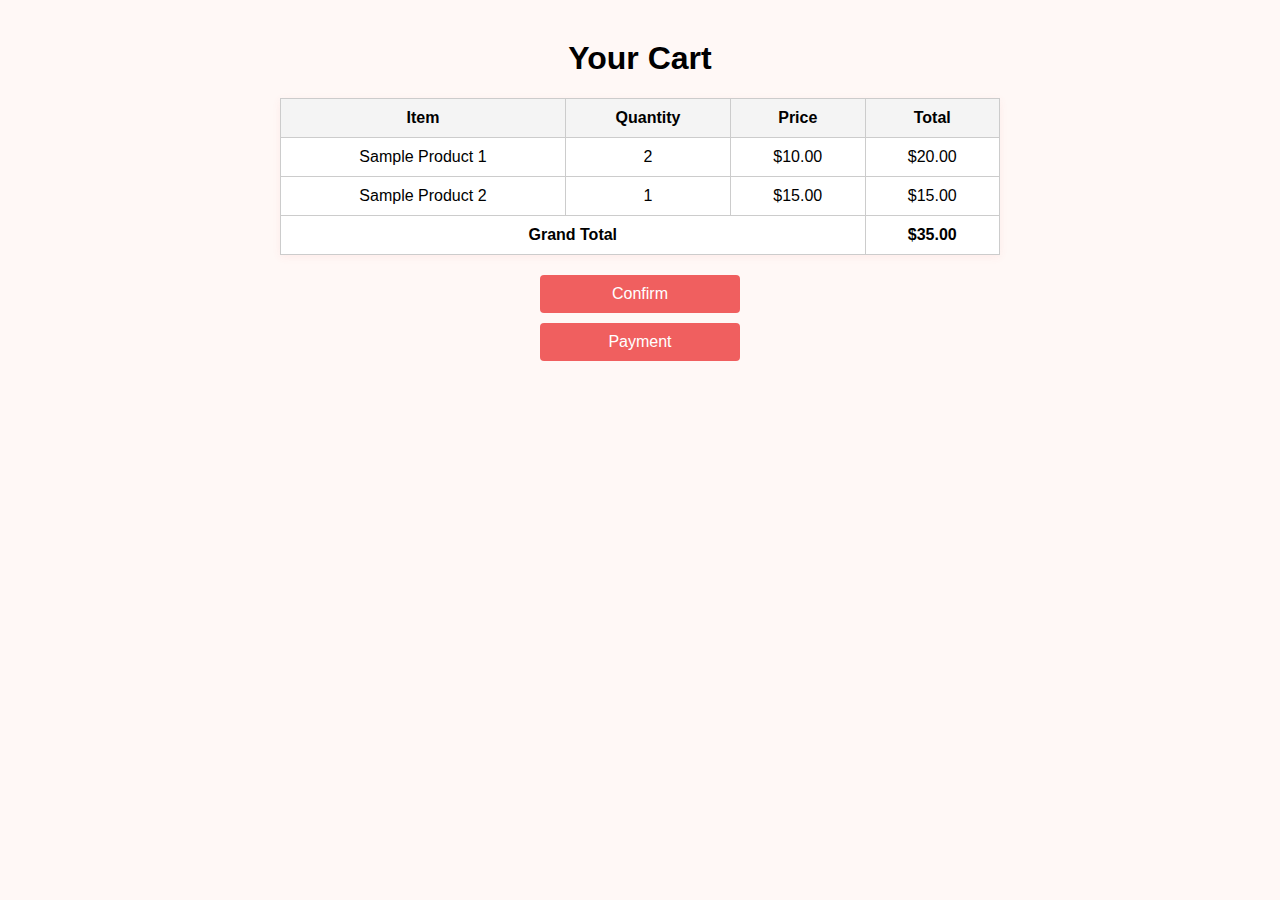
<file: frontend/cart.html>
<!DOCTYPE html>
<html lang="en">
<head>
    <meta charset="UTF-8">
    <title>View Cart</title>
    <style>
        body {
            font-family: Arial, sans-serif;
            margin: 40px;
            background: #fff8f6; /* Soft background, adjust as needed */
        }
        h1 { text-align: center; }
        table {
            width: 60%;
            margin: 0 auto 20px auto;
            border-collapse: collapse;
            box-shadow: 0 2px 8px rgba(240,95,95,0.08);
            background: #fff;
        }
        th, td {
            border: 1px solid #ccc;
            padding: 10px;
            text-align: center;
        }
        th { background: #f4f4f4; }
        .cart-btn {
            display: block;
            margin: 10px auto;
            padding: 10px 30px;
            background: #f05f5f;
            color: #fff;
            border: none;
            border-radius: 4px;
            cursor: pointer;
            font-size: 16px;
            width: 200px;
        }
        .cart-btn:hover { background: #d94c4c; }
    </style>
</head>
<body>
    <h1>Your Cart</h1>
    <table>
        <thead>
            <tr>
                <th>Item</th>
                <th>Quantity</th>
                <th>Price</th>
                <th>Total</th>
            </tr>
        </thead>
        <tbody>
            <tr>
                <td>Sample Product 1</td>
                <td>2</td>
                <td>$10.00</td>
                <td>$20.00</td>
            </tr>
            <tr>
                <td>Sample Product 2</td>
                <td>1</td>
                <td>$15.00</td>
                <td>$15.00</td>
            </tr>
        </tbody>
        <tfoot>
            <tr>
                <td colspan="3"><strong>Grand Total</strong></td>
                <td><strong>$35.00</strong></td>
            </tr>
        </tfoot>
    </table>
    <button class="cart-btn">Confirm</button>
    <button class="cart-btn">Payment
</file>
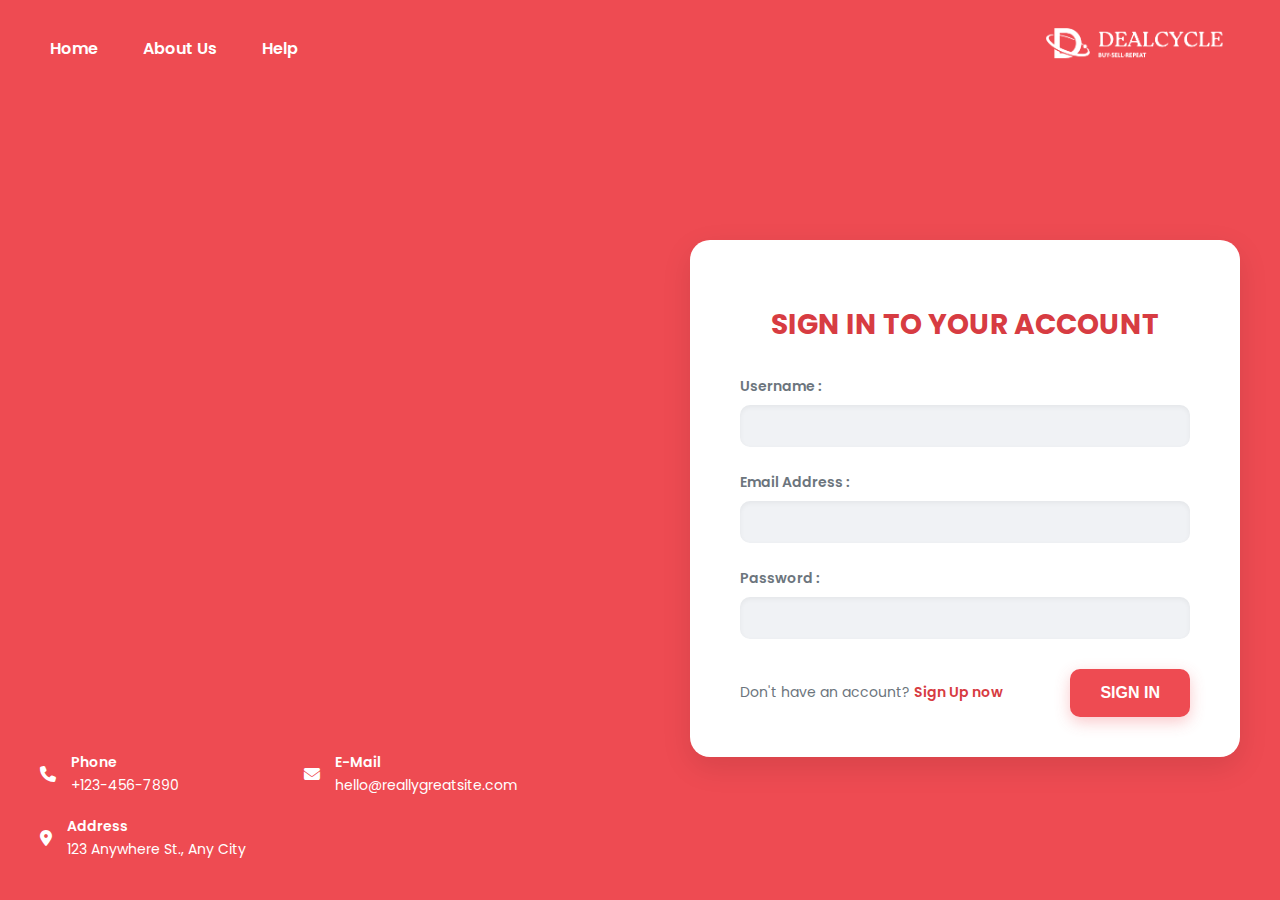
<file: frontend/Signin.html>
<!DOCTYPE html>
<html lang="en">
<head>
    <meta charset="UTF-8">
    <meta name="viewport" content="width=device-width, initial-scale=1.0">
    <title>DealCycle - Sign In</title>
    <link rel="stylesheet" href="https://cdnjs.cloudflare.com/ajax/libs/font-awesome/6.7.2/css/all.min.css" integrity="sha512-Evv84Mr4kqVGRNSgIGL/F/aIDqQb7xQ2vcrdIwxfjThSH8CSR7PBEakCr51Ck+w+/U6swU2Im1vVX0SVk9ABhg==" crossorigin="anonymous" referrerpolicy="no-referrer" />
    <link rel="stylesheet" href="style.css">
</head>
<body>
    <div class="container">
        <header class="header">
            <nav class="nav-links">
                <!-- <a href="#" class="sale-tag">SALE!</a> -->
                <a href="#">Home</a>
                <a href="#">About Us</a>
                <a href="#">Help</a>
            </nav>
            <div class="logo">
                <img src="Deal Cycle logo.png" alt="DealCycle Logo"> </div>
        </header>

        <main class="main-content">
            <div class="login-card">
                <h2>SIGN IN TO YOUR ACCOUNT</h2>
                <form>
                    <div class="form-group">
                        <label for="username">Username :</label>
                        <input type="text" id="username" name="username">
                    </div>
                    <div class="form-group">
                        <label for="email">Email Address :</label>
                        <input type="email" id="email" name="email">
                    </div>
                    <div class="form-group">
                        <label for="password">Password :</label>
                        <input type="password" id="password" name="password">
                    </div>
                    <div class="form-actions">
                        <p>Don't have an account? <a href="index copy.html">Sign Up now</a></p>
                        <button type="submit">SIGN IN</button>
                    </div>
                </form>
            </div>

            <div class="contact-info">
                <div class="contact-item">
                    <span>
         <i class="fa-solid fa-phone"></i>
                    </span>
                    <div>
                        <p class="label">Phone</p>
                        <p>+123-456-7890</p>
                    </div>
                </div>
                <div class="contact-item">
                    <span>
                <i class="fa-solid fa-envelope"></i>
                    </span>
                    <div>
                        <p class="label">E-Mail</p>
                        <p>hello@reallygreatsite.com</p>
                    </div>
                </div>
                
                <div class="contact-item">
                    <span>
 <i class="fa-solid fa-location-dot"></i>
                    </span>
                    <div>
                        <p class="label">Address</p>
                        <p>123 Anywhere St., Any City</p>
                    </div>
                </div>
            </div>
        </main>
    </div>
    <script src="script.js"></script>
</body>
</html>
</file>
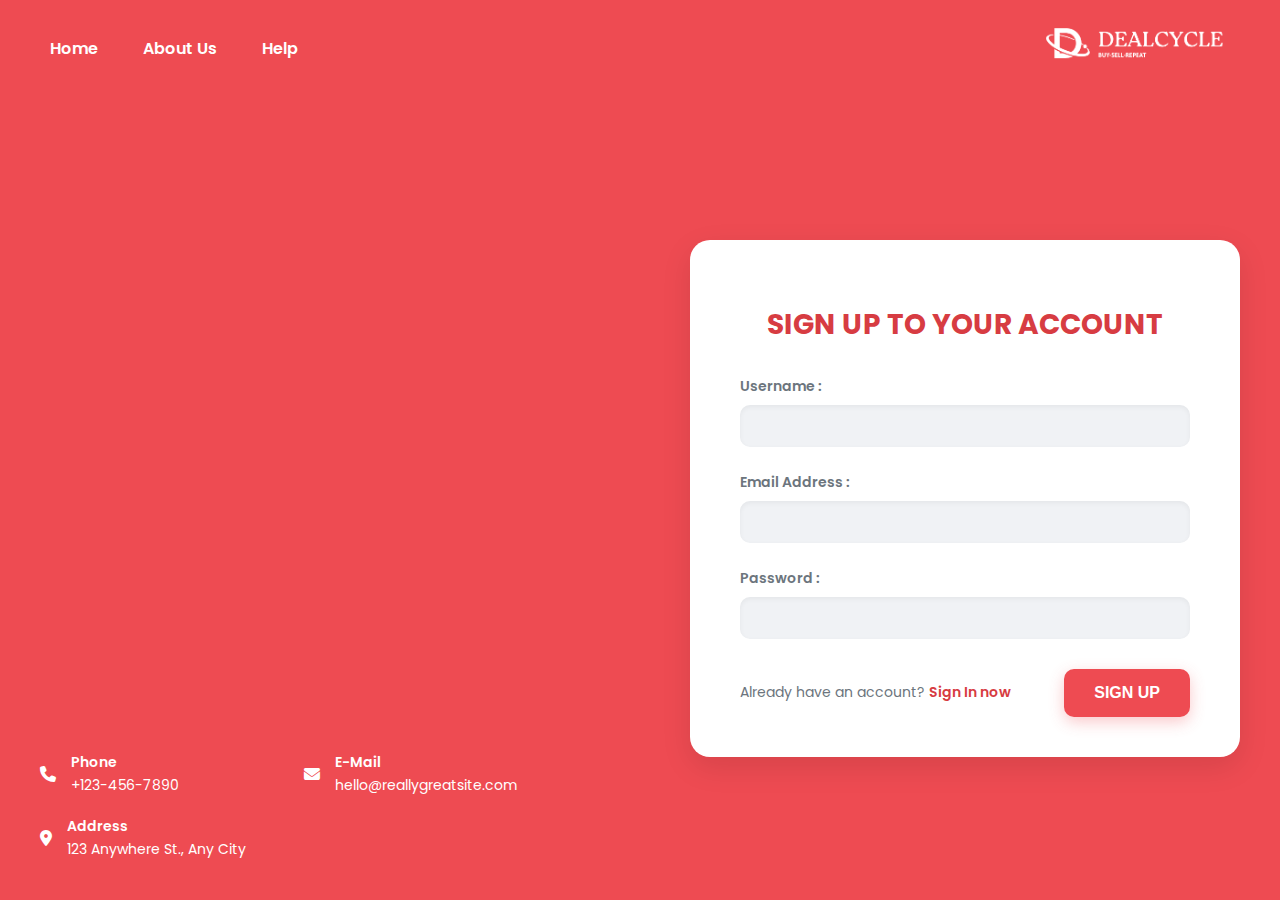
<file: frontend/Signup.html>
<!DOCTYPE html>
<html lang="en">
<head>
    <meta charset="UTF-8">
    <meta name="viewport" content="width=device-width, initial-scale=1.0">
    <title>DealCycle - Sign In</title>
    <link rel="stylesheet" href="https://cdnjs.cloudflare.com/ajax/libs/font-awesome/6.7.2/css/all.min.css" integrity="sha512-Evv84Mr4kqVGRNSgIGL/F/aIDqQb7xQ2vcrdIwxfjThSH8CSR7PBEakCr51Ck+w+/U6swU2Im1vVX0SVk9ABhg==" crossorigin="anonymous" referrerpolicy="no-referrer" />
    <link rel="stylesheet" href="style.css">
</head>
<body>
    <div class="container">
        <header class="header">
            <nav class="nav-links">
                <!-- <a href="#" class="sale-tag">SALE!</a> -->
                <a href="#">Home</a>
                <a href="#">About Us</a>
                <a href="#">Help</a>
            </nav>
            <div class="logo">
                <img src="Deal Cycle logo.png" alt="DealCycle Logo"> </div>
        </header>

        <main class="main-content">
            <div class="login-card">
                <h2>SIGN UP TO YOUR ACCOUNT</h2>
                <form>
                    <div class="form-group">
                        <label for="username">Username :</label>
                        <input type="text" id="username" name="username">
                    </div>
                    <div class="form-group">
                        <label for="email">Email Address :</label>
                        <input type="email" id="email" name="email">
                    </div>
                    <div class="form-group">
                        <label for="password">Password :</label>
                        <input type="password" id="password" name="password">
                    </div>
                    <div class="form-actions">
                        <p>Already have an account? <a href="index.html">Sign In now</a></p>
                        <button type="submit">SIGN UP</button>
                    </div>
                </form>
            </div>

            <div class="contact-info">
                <div class="contact-item">
                    <span>
         <i class="fa-solid fa-phone"></i>
                    </span>
                    <div>
                        <p class="label">Phone</p>
                        <p>+123-456-7890</p>
                    </div>
                </div>
                <div class="contact-item">
                    <span>
                <i class="fa-solid fa-envelope"></i>
                    </span>
                    <div>
                        <p class="label">E-Mail</p>
                        <p>hello@reallygreatsite.com</p>
                    </div>
                </div>
                
                <div class="contact-item">
                    <span>
 <i class="fa-solid fa-location-dot"></i>
                    </span>
                    <div>
                        <p class="label">Address</p>
                        <p>123 Anywhere St., Any City</p>
                    </div>
                </div>
            </div>
        </main>
    </div>
    <script src="script.js"></script>
</body>
</html>
</file>
<file: frontend/style.css>
@import url('https://fonts.googleapis.com/css2?family=Poppins:wght@400;600;700&display=swap');

:root {
    --primary-red: #EE4B52;
    --dark-red: #D73C42;
    --white: #FFFFFF;
    --light-gray: #F0F2F5;
    --dark-blue: #2C3E50;
    --text-gray: #6C757D;
}

body {
    font-family: 'Poppins', sans-serif;
    margin: 0;
    padding: 0;
    box-sizing: border-box;
    background-color: var(--primary-red);
    color: var(--white);
    display: flex;
    justify-content: center;
    align-items: center;
    min-height: 100vh;
    overflow: hidden; /* Hide overflow from background elements */
}

.container {
    width: 100%;
    max-width: 1400px; /* Adjust as needed */
    height: 100vh;
    display: flex;
    flex-direction: column;
    position: relative;
    overflow: hidden; /* Ensure elements don't go outside */
}

/* Background Elements - adjust positions and sizes as per image */
.container::before {
    content: '';
    position: absolute;
    top: -50px;
    left: -50px;
    width: 120%;
    height: 120%;
    background-image: url('https://i.imgur.com/kS4lE5m.png'); /* Replace with your background image path */
    background-size: cover;
    background-repeat: no-repeat;
    opacity: 0.2; /* Adjust opacity */
    z-index: -1;
    transform: rotate(5deg);
}

.header {
    display: flex;
    justify-content: space-between;
    align-items: center;
    padding: 20px 40px;
    width: 100%;
    box-sizing: border-box;
    position: relative;
    z-index: 10;
}

.nav-links {
    display: flex;
    gap: 25px;
    align-items: center;
}

.nav-links a {
    color: var(--white);
    text-decoration: none;
    font-weight: 600;
    padding: 5px 10px;
    border-radius: 5px;
    transition: background-color 0.3s ease;
}

.nav-links a:hover {
    background-color: rgba(255, 255, 255, 0.1);
}

.nav-links .sale-tag {
    background-color: var(--white);
    color: var(--primary-red);
    padding: 8px 15px;
    border-radius: 20px;
    font-weight: 700;
    margin-right: 15px;
    box-shadow: 0 4px 8px rgba(0, 0, 0, 0.2);
}

.logo img {
    height: 50px;
    filter: brightness(0) invert(1); /* Makes the logo white */
}

.main-content {
    display: flex;
    justify-content: flex-end;
    align-items: center;
    flex-grow: 1;
    padding: 20px 40px;
    box-sizing: border-box;
    position: relative;
    z-index: 5;
}

.login-card {
    background-color: var(--white);
    padding: 40px 50px;
    border-radius: 20px;
    box-shadow: 0 10px 30px rgba(0, 0, 0, 0.1);
    width: 100%;
    max-width: 450px;
    color: var(--dark-blue);
    position: relative;
    right: 0;
}

.login-card h2 {
    font-size: 28px;
    font-weight: 700;
    margin-bottom: 30px;
    text-align: center;
    color: var(--dark-red);
}

.form-group {
    margin-bottom: 25px;
}

.form-group label {
    display: block;
    font-weight: 600;
    margin-bottom: 8px;
    color: var(--text-gray);
    font-size: 14px;
}

.form-group input[type="text"],
.form-group input[type="email"],
.form-group input[type="password"] {
    width: calc(100% - 20px);
    padding: 12px 10px;
    border: none;
    background-color: var(--light-gray);
    border-radius: 10px;
    font-size: 16px;
    color: var(--dark-blue);
    box-shadow: inset 0 2px 5px rgba(0, 0, 0, 0.05);
    transition: all 0.3s ease;
}

.form-group input[type="text"]:focus,
.form-group input[type="email"]:focus,
.form-group input[type="password"]:focus {
    outline: none;
    background-color: var(--white);
    box-shadow: 0 0 0 3px rgba(238, 75, 82, 0.3);
}

.form-actions {
    display: flex;
    justify-content: space-between;
    align-items: center;
    margin-top: 30px;
}

.form-actions p {
    font-size: 14px;
    color: var(--text-gray);
    margin: 0;
}

.form-actions p a {
    color: var(--dark-red);
    text-decoration: none;
    font-weight: 600;
}

.form-actions button {
    background-color: var(--primary-red);
    color: var(--white);
    border: none;
    padding: 15px 30px;
    border-radius: 10px;
    font-size: 16px;
    font-weight: 700;
    cursor: pointer;
    transition: background-color 0.3s ease, transform 0.2s ease;
    box-shadow: 0 5px 15px rgba(238, 75, 82, 0.3);
}

.form-actions button:hover {
    background-color: var(--dark-red);
    transform: translateY(-2px);
}

.contact-info {
    position: absolute;
    bottom: 40px;
    left: 40px;
    display: grid;
    grid-template-columns: repeat(2, 1fr);
    gap: 20px 50px;
    color: var(--white);
    max-width: 500px;
    z-index: 5;
}

.contact-item {
    display: flex;
    align-items: center;
    gap: 15px;
}

.contact-item .icon {
    width: 30px;
    height: 30px;
    filter: invert(1); /* Make icons white */
}

.contact-item .label {
    font-weight: 600;
    margin-bottom: 2px;
    font-size: 14px;
}

.contact-item p {
    margin: 0;
    font-size: 14px;
}

/* Responsive Adjustments */
@media (max-width: 992px) {
    .main-content {
        justify-content: center;
        padding: 20px;
    }

    .login-card {
        right: auto;
        margin-right: 0;
    }

    .contact-info {
        position: static;
        margin-top: 40px;
        justify-content: center;
        width: 100%;
        max-width: none;
        padding: 0 20px;
        box-sizing: border-box;
        grid-template-columns: 1fr;
    }
}

@media (max-width: 768px) {
    .header {
        flex-direction: column;
        gap: 15px;
        padding: 15px 20px;
    }

    .nav-links {
        flex-wrap: wrap;
        justify-content: center;
        gap: 15px;
    }

    .nav-links .sale-tag {
        margin-right: 0;
    }

    .login-card {
        padding: 30px;
    }

    .login-card h2 {
        font-size: 24px;
    }

    .form-actions {
        flex-direction: column;
        gap: 15px;
    }
    
    .contact-info {
        grid-template-columns: 1fr;
        gap: 15px;
        padding-bottom: 20px;
    }
}
</file>
